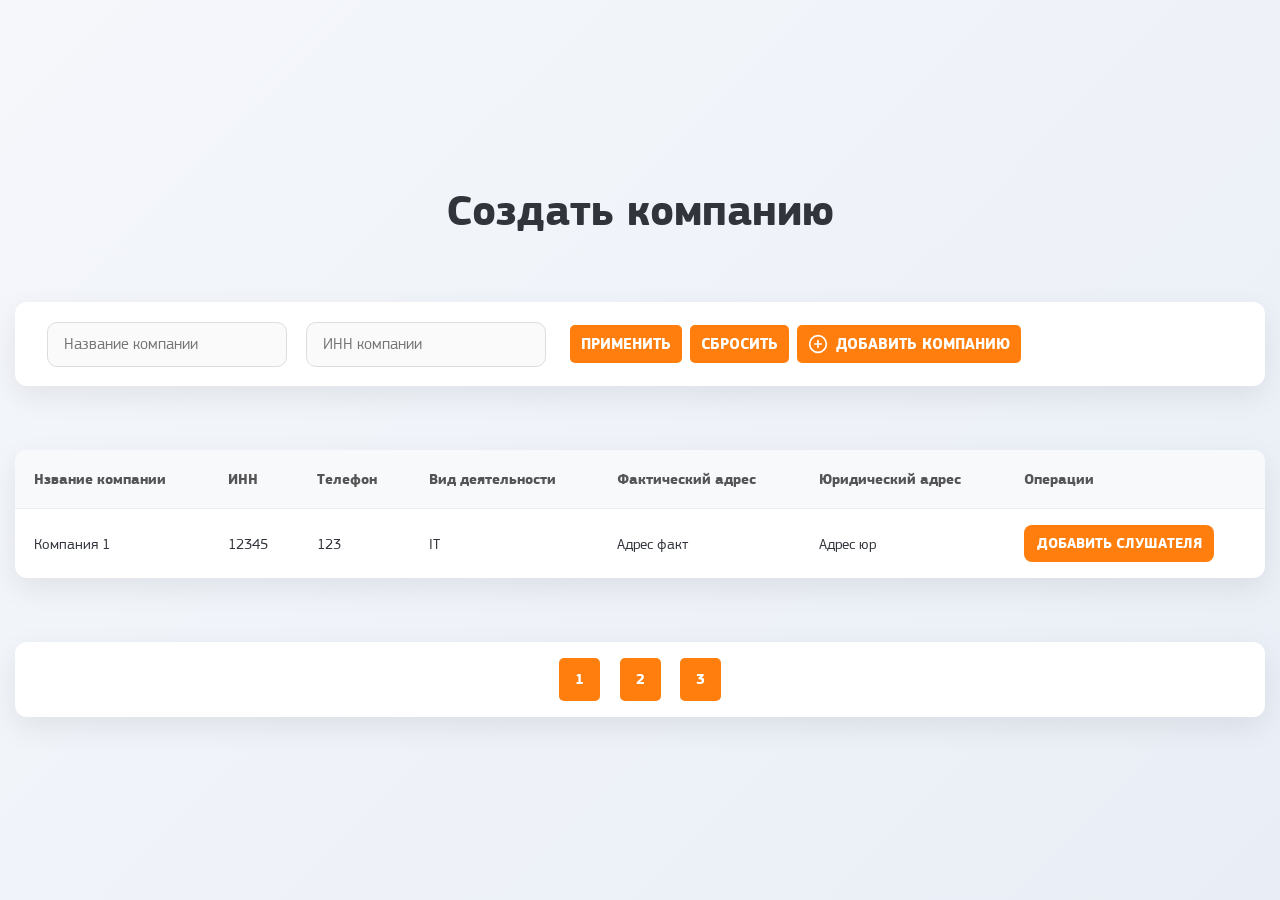
<file: add-company.html>
<!doctype html>
<html lang="ru">
	<head>
		<meta charset="UTF-8" />
		<title>Компании и слушатели</title>
		<link rel="stylesheet" href="css/libs/datatables.min.css" />
		<link rel="stylesheet" href="css/style.css" />
	</head>

	<body>
		<main class="company-create">
			<div class="company-create__wrapper container">
				<div id="company-table" class="accent-table">
					<div class="accent-table__wrapper">
						<h1 class="accent-header accent-table__header">Создать компанию</h1>

						<div class="accent-table__top">
							<form class="accent-filter" id="company-filter">
								<div class="accent-filter__wrapper">
									<div class="accent-filter__items">
										<div class="accent-filter__item">
											<input
												type="text"
												name="company-name"
												class="accent-filter__input"
												placeholder="Название компании"
											/>
										</div>
										<div class="accent-filter__item">
											<input type="text" name="inn" class="accent-filter__input" placeholder="ИНН компании" />
										</div>
									</div>

									<div class="accent-filter__buttons">
										<button class="accent-filter__submit accent-button">Применить</button>
										<button class="accent-filter__reset accent-button">Сбросить</button>

										<button id="add-company" class="add-company accent-button" type="button">
											<svg
												xmlns="http://www.w3.org/2000/svg"
												width="24"
												height="24"
												viewBox="0 0 24 24"
												fill="none"
												stroke="#fff"
												stroke-width="2"
												stroke-linecap="round"
												stroke-linejoin="round"
											>
												<circle cx="12" cy="12" r="10"></circle>
												<line x1="12" y1="8" x2="12" y2="16"></line>
												<line x1="8" y1="12" x2="16" y2="12"></line>
											</svg>
											Добавить компанию
										</button>
									</div>
								</div>
							</form>
						</div>

						<table class="accent-table__table">
							<thead>
								<tr>
									<th>Нзвание компании</th>
									<th>ИНН</th>
									<th>Телефон</th>
									<th>Вид деятельности</th>
									<th>Фактический адрес</th>
									<th>Юридический адрес</th>
									<th>Операции</th>
								</tr>
							</thead>

							<tbody class="accent-table__body">
								<tr class="accent-table__row" data-row="0">
									<td>Компания 1</td>
									<td>12345</td>
									<td>123</td>
									<td>IT</td>
									<td>Адрес факт</td>
									<td>Адрес юр</td>
									<td class="accent-table__actions">
										<button class="add-listener accent-button" data-id="0">Добавить слушателя</button>

										<div class="accent-modal-overlay">
											<div id="listener-modal-id-0" class="accent-modal">
												<div class="accent-modal__wrapper accent-background">
													<button class="accent-modal__close" type="button">
														<svg xmlns="http://www.w3.org/2000/svg" width="24" height="24" viewBox="0 0 24 24">
															<path
																d="M24 20.188l-8.315-8.209 8.2-8.282-3.697-3.697-8.212 8.318-8.31-8.203-3.666 3.666 8.321 8.24-8.206 8.313 3.666 3.666 8.237-8.318 8.285 8.203z"
															></path>
														</svg>
													</button>

													<h2 class="accent-header">Добавить cлушателя</h2>

													<div class="accent-modal__content">
														<div id="listener-tabs-id-0" class="accent-tabs">
															<div class="accent-tabs__wrapper">
																<div class="accent-tabs__top">
																	<button
																		class="accent-tabs__button accent-tabs__button--active accent-button"
																		data-tab="create-listener"
																	>
																		Cоздать слушателя
																	</button>
																	<button class="accent-tabs__button accent-button" data-tab="select-listener">
																		Выбрать слушателя
																	</button>
																</div>

																<div class="accent-tabs__contents">
																	<form
																		id="create-listener-id-0"
																		class="create-listener accent-form accent-tabs__content accent-tabs__content--active"
																		data-tab="create-listener"
																	>
																		<div class="accent-form__wrapper">
																			<div class="accent-form__fields">
																				<div class="accent-form__field-wrapper">
																					<label for="group-number">ФИО</label>
																					<input
																						id="group-number"
																						type="text"
																						name="number"
																						class="accent-field"
																						placeholder="ФИО"
																					/>
																				</div>

																				<div class="accent-form__field-wrapper">
																					<label for="select-group">Группа</label>
																					<select
																						id="select-group"
																						name="group"
																						class="accent-form__field accent-form__field--select"
																					>
																						<option>Группа 1</option>
																						<option>Группа 2</option>
																						<option>Группа 3</option>
																						<option>Группа 4</option>
																						<option>Группа 5</option>
																						<option>Группа 6</option>
																					</select>
																				</div>

																				<div class="email-generator create-listener__generator">
																					<label for="listener-email-table">Email</label>
																					<div class="email-generator__wrapper">
																						<input
																							id="listener-email-table"
																							type="text"
																							name="email"
																							class="accent-field"
																							placeholder="Email"
																						/>

																						<button
																							class="email-generator__button"
																							title="Сгенерировать email"
																							type="button"
																						>
																							<svg
																								xmlns="http://www.w3.org/2000/svg"
																								width="24"
																								height="24"
																								viewBox="0 0 24 24"
																								fill="none"
																								stroke="#000"
																								stroke-width="2"
																								stroke-linecap="round"
																								stroke-linejoin="round"
																							>
																								<path
																									d="M21.5 2v6h-6M2.5 22v-6h6M2 11.5a10 10 0 0 1 18.8-4.3M22 12.5a10 10 0 0 1-18.8 4.2"
																								/>
																							</svg>
																						</button>
																					</div>
																				</div>

																				<div class="password-generator create-listener__generator">
																					<label for="listener-password-table">Пароль</label>
																					<div class="password-generator__wrapper">
																						<input
																							id="listener-password-table"
																							type="password"
																							name="password"
																							class="accent-field"
																							placeholder="Пароль"
																						/>

																						<button class="toggle-password" title="Показать пароль" type="button">
																							<svg
																								class="eye-open"
																								xmlns="http://www.w3.org/2000/svg"
																								width="24"
																								height="24"
																								fill="none"
																								stroke="#000"
																								stroke-width="2"
																								stroke-linecap="round"
																								stroke-linejoin="round"
																								style="display: none"
																							>
																								<path d="M1 12s4-8 11-8 11 8 11 8-4 8-11 8-11-8-11-8z" />
																								<circle cx="12" cy="12" r="3" />
																							</svg>
																							<svg
																								class="eye-closed"
																								xmlns="http://www.w3.org/2000/svg"
																								width="24"
																								height="24"
																								fill="none"
																								stroke="#000"
																								stroke-width="2"
																								stroke-linecap="round"
																								stroke-linejoin="round"
																							>
																								<path
																									d="M17.94 17.94L6.06 6.06M1 12s4-8 11-8 11 8 11 8-4 8-11 8-11-8-11-8z"
																								/>
																							</svg>
																						</button>

																						<button
																							class="password-generator__button"
																							title="Сгенерировать пароль"
																							type="button"
																						>
																							<svg
																								xmlns="http://www.w3.org/2000/svg"
																								width="24"
																								height="24"
																								viewBox="0 0 24 24"
																								fill="none"
																								stroke="#000"
																								stroke-width="2"
																								stroke-linecap="round"
																								stroke-linejoin="round"
																							>
																								<path
																									d="M21.5 2v6h-6M2.5 22v-6h6M2 11.5a10 10 0 0 1 18.8-4.3M22 12.5a10 10 0 0 1-18.8 4.2"
																								/>
																							</svg>
																						</button>
																					</div>
																				</div>
																			</div>

																			<div class="accent-form__buttons">
																				<button type="submit" class="accent-button create-listener__submit-form">
																					Сохранить
																				</button>

																				<button class="accent-button create-listener__generate-data" type="button">
																					Сгенерировать данные
																				</button>
																			</div>
																		</div>
																	</form>

																	<form
																		id="select-listener-id-0"
																		class="accent-tabs__content"
																		data-tab="select-listener"
																	>
																		<div id="listener-table_add" class="accent-table">
																			<div class="accent-table__wrapper">
																				<table class="accent-table__table">
																					<thead>
																						<tr>
																							<th>Операция</th>
																							<th>ФИО</th>
																							<th>Email</th>
																							<th>Телефон</th>
																						</tr>
																					</thead>

																					<tbody class="accent-table__body">
																						<tr class="accent-table__row">
																							<td>
																								<div class="accent-checkbox">
																									<input type="checkbox" id="listener-1" name="listener-1" />
																									<label for="listener-1"></label>
																								</div>
																							</td>
																							<td>Иванов Иван Иванович</td>
																							<td>ivanov@example.com</td>
																							<td>123-45-67</td>
																						</tr>
																						<tr class="accent-table__row">
																							<td>
																								<div class="accent-checkbox">
																									<input type="checkbox" id="listener-2" name="listener-2" />
																									<label for="listener-2"></label>
																								</div>
																							</td>
																							<td>Александров Александра Александровна</td>
																							<td>aleksandrova@example.com</td>
																							<td>987-65-43</td>
																						</tr>
																						<tr class="accent-table__row">
																							<td>
																								<div class="accent-checkbox">
																									<input type="checkbox" id="listener-2" name="listener-2" />
																									<label for="listener-2"></label>
																								</div>
																							</td>
																							<td>Александров Александра Александровна</td>
																							<td>aleksandrova@example.com</td>
																							<td>987-65-43</td>
																						</tr>
																						<tr class="accent-table__row">
																							<td>
																								<div class="accent-checkbox">
																									<input type="checkbox" id="listener-2" name="listener-2" />
																									<label for="listener-2"></label>
																								</div>
																							</td>
																							<td>Александров Александра Александровна</td>
																							<td>aleksandrova@example.com</td>
																							<td>987-65-43</td>
																						</tr>
																						<tr class="accent-table__row">
																							<td>
																								<div class="accent-checkbox">
																									<input type="checkbox" id="listener-2" name="listener-2" />
																									<label for="listener-2"></label>
																								</div>
																							</td>
																							<td>Александров Александра Александровна</td>
																							<td>aleksandrova@example.com</td>
																							<td>987-65-43</td>
																						</tr>
																						<tr class="accent-table__row">
																							<td>
																								<div class="accent-checkbox">
																									<input type="checkbox" id="listener-2" name="listener-2" />
																									<label for="listener-2"></label>
																								</div>
																							</td>
																							<td>Александров Александра Александровна</td>
																							<td>aleksandrova@example.com</td>
																							<td>987-65-43</td>
																						</tr>
																						<tr class="accent-table__row">
																							<td>
																								<div class="accent-checkbox">
																									<input type="checkbox" id="listener-2" name="listener-2" />
																									<label for="listener-2"></label>
																								</div>
																							</td>
																							<td>Александров Александра Александровна</td>
																							<td>aleksandrova@example.com</td>
																							<td>987-65-43</td>
																						</tr>
																						<tr class="accent-table__row">
																							<td>
																								<div class="accent-checkbox">
																									<input type="checkbox" id="listener-2" name="listener-2" />
																									<label for="listener-2"></label>
																								</div>
																							</td>
																							<td>Александров Александра Александровна</td>
																							<td>aleksandrova@example.com</td>
																							<td>987-65-43</td>
																						</tr>
																						<tr class="accent-table__row">
																							<td>
																								<div class="accent-checkbox">
																									<input type="checkbox" id="listener-2" name="listener-2" />
																									<label for="listener-2"></label>
																								</div>
																							</td>
																							<td>Александров Александра Александровна</td>
																							<td>aleksandrova@example.com</td>
																							<td>987-65-43</td>
																						</tr>
																						<tr class="accent-table__row">
																							<td>
																								<div class="accent-checkbox">
																									<input type="checkbox" id="listener-2" name="listener-2" />
																									<label for="listener-2"></label>
																								</div>
																							</td>
																							<td>Александров Александра Александровна</td>
																							<td>aleksandrova@example.com</td>
																							<td>987-65-43</td>
																						</tr>
																						<tr class="accent-table__row">
																							<td>
																								<div class="accent-checkbox">
																									<input type="checkbox" id="listener-2" name="listener-2" />
																									<label for="listener-2"></label>
																								</div>
																							</td>
																							<td>Александров Александра Александровна</td>
																							<td>aleksandrova@example.com</td>
																							<td>987-65-43</td>
																						</tr>
																						<tr class="accent-table__row">
																							<td>
																								<div class="accent-checkbox">
																									<input type="checkbox" id="listener-2" name="listener-2" />
																									<label for="listener-2"></label>
																								</div>
																							</td>
																							<td>Александров Александра Александровна</td>
																							<td>aleksandrova@example.com</td>
																							<td>987-65-43</td>
																						</tr>
																						<tr class="accent-table__row">
																							<td>
																								<div class="accent-checkbox">
																									<input type="checkbox" id="listener-2" name="listener-2" />
																									<label for="listener-2"></label>
																								</div>
																							</td>
																							<td>Александров Александра Александровна</td>
																							<td>aleksandrova@example.com</td>
																							<td>987-65-43</td>
																						</tr>
																						<tr class="accent-table__row">
																							<td>
																								<div class="accent-checkbox">
																									<input type="checkbox" id="listener-2" name="listener-2" />
																									<label for="listener-2"></label>
																								</div>
																							</td>
																							<td>Александров Александра Александровна</td>
																							<td>aleksandrova@example.com</td>
																							<td>987-65-43</td>
																						</tr>
																						<tr class="accent-table__row">
																							<td>
																								<div class="accent-checkbox">
																									<input type="checkbox" id="listener-2" name="listener-2" />
																									<label for="listener-2"></label>
																								</div>
																							</td>
																							<td>Александров Александра Александровна</td>
																							<td>aleksandrova@example.com</td>
																							<td>987-65-43</td>
																						</tr>
																						<tr class="accent-table__row">
																							<td>
																								<div class="accent-checkbox">
																									<input type="checkbox" id="listener-2" name="listener-2" />
																									<label for="listener-2"></label>
																								</div>
																							</td>
																							<td>Александров Александра Александровна</td>
																							<td>aleksandrova@example.com</td>
																							<td>987-65-43</td>
																						</tr>
																					</tbody>
																				</table>
																			</div>

																			<button type="submit" class="accent-button">Сохранить</button>
																		</div>
																	</form>
																</div>
															</div>
														</div>
													</div>
												</div>
											</div>
										</div>
									</td>
								</tr>
								<tr class="accent-table__content" data-row="0">
									<td colspan="7">
										<div class="accent-table__content-inner">
											<ul class="employee-list">
												<div class="employee-list__wrapper">
													<li class="employee-list__item">
														<div class="employee-list__item-wrapper">
															<p class="employee-list__item-text"><strong>ФИО: </strong> Иванов Иван Иванович</p>
															<p class="employee-list__item-text"><strong>Телефон: </strong> +73213213123</p>
															<p class="employee-list__item-text"><strong>Email: </strong> test@test.ru</p>
															<p class="employee-list__item-text"><strong>Группа: </strong> Группа 1</p>
														</div>
													</li>

													<li class="employee-list__item">
														<div class="employee-list__item-wrapper">
															<p class="employee-list__item-text"><strong>ФИО: </strong> Иванов Иван Иванович</p>
															<p class="employee-list__item-text"><strong>Телефон: </strong> +73213213123</p>
															<p class="employee-list__item-text"><strong>Email: </strong> test@test.ru</p>
															<p class="employee-list__item-text"><strong>Группа: </strong> Группа 1</p>
														</div>
													</li>
												</div>
											</ul>
										</div>
									</td>
								</tr>
							</tbody>
						</table>

						<div class="pagination">
							<div class="pagination__wrapper">
								<a href="#" class="pagination__item accent-button">1</a>
								<a href="#" class="pagination__item accent-button">2</a>
								<a href="#" class="pagination__item accent-button">3</a>
							</div>
						</div>
					</div>
				</div>
			</div>

			<div class="accent-modal-overlay">
				<div id="company-modal" class="accent-modal">
					<div class="accent-modal__wrapper accent-background">
						<button class="accent-modal__close" type="button">
							<svg xmlns="http://www.w3.org/2000/svg" width="24" height="24" viewBox="0 0 24 24">
								<path
									d="M24 20.188l-8.315-8.209 8.2-8.282-3.697-3.697-8.212 8.318-8.31-8.203-3.666 3.666 8.321 8.24-8.206 8.313 3.666 3.666 8.237-8.318 8.285 8.203z"
								></path>
							</svg>
						</button>

						<h2 class="accent-header">Добавить компанию</h2>

						<div class="accent-modal__content">
							<form id="add-company-form" class="create-company accent-form">
								<div class="accent-form__wrapper">
									<div class="accent-form__fields">
										<div class="accent-form__field-wrapper">
											<label for="companyName">Полное наименование</label>
											<input
												id="companyName"
												type="text"
												name="companyName"
												class="accent-field"
												placeholder="Название компании"
											/>
										</div>

										<div class="accent-form__field-wrapper">
											<label for="company-inn">ИНН компании</label>
											<input id="company-inn" type="text" name="inn" class="accent-field" placeholder="ИНН" />
										</div>

										<div class="email-generator create-company__generator">
											<label for="company-email">Email</label>
											<div class="email-generator__wrapper">
												<input id="company-email" type="text" name="email" class="accent-field" placeholder="Email" />

												<button class="email-generator__button" title="Сгенерировать email" type="button">
													<svg
														xmlns="http://www.w3.org/2000/svg"
														width="24"
														height="24"
														viewBox="0 0 24 24"
														fill="none"
														stroke="#000"
														stroke-width="2"
														stroke-linecap="round"
														stroke-linejoin="round"
													>
														<path
															d="M21.5 2v6h-6M2.5 22v-6h6M2 11.5a10 10 0 0 1 18.8-4.3M22 12.5a10 10 0 0 1-18.8 4.2"
														/>
													</svg>
												</button>
											</div>
										</div>

										<div class="password-generator create-company__generator">
											<label for="company-password">Пароль</label>
											<div class="password-generator__wrapper">
												<input
													id="company-password"
													type="password"
													name="password"
													class="accent-field"
													placeholder="Пароль"
												/>

												<button class="toggle-password" title="Показать пароль" type="button">
													<svg
														class="eye-open"
														xmlns="http://www.w3.org/2000/svg"
														width="24"
														height="24"
														fill="none"
														stroke="#000"
														stroke-width="2"
														stroke-linecap="round"
														stroke-linejoin="round"
														style="display: none"
													>
														<path d="M1 12s4-8 11-8 11 8 11 8-4 8-11 8-11-8-11-8z" />
														<circle cx="12" cy="12" r="3" />
													</svg>
													<svg
														class="eye-closed"
														xmlns="http://www.w3.org/2000/svg"
														width="24"
														height="24"
														fill="none"
														stroke="#000"
														stroke-width="2"
														stroke-linecap="round"
														stroke-linejoin="round"
													>
														<path d="M17.94 17.94L6.06 6.06M1 12s4-8 11-8 11 8 11 8-4 8-11 8-11-8-11-8z" />
													</svg>
												</button>

												<button class="password-generator__button" title="Сгенерировать пароль" type="button">
													<svg
														xmlns="http://www.w3.org/2000/svg"
														width="24"
														height="24"
														viewBox="0 0 24 24"
														fill="none"
														stroke="#000"
														stroke-width="2"
														stroke-linecap="round"
														stroke-linejoin="round"
													>
														<path
															d="M21.5 2v6h-6M2.5 22v-6h6M2 11.5a10 10 0 0 1 18.8-4.3M22 12.5a10 10 0 0 1-18.8 4.2"
														/>
													</svg>
												</button>
											</div>
										</div>
									</div>

									<div class="accent-form__buttons">
										<button type="submit" class="accent-button create-listener__submit-form">Сохранить</button>

										<button class="accent-button create-company__generate-data" type="button">
											Сгенерировать данные
										</button>
									</div>
								</div>
							</form>
						</div>
					</div>
				</div>
			</div>

			<div class="error-messages"></div>
		</main>

		<script src="js/libs/jquery.min.js"></script>
		<script src="js/libs/datatables.min.js"></script>
		<script src="js/libs/validate.min.js"></script>
		<script src="js/company.js" type="module"></script>
	</body>
</html>
</file>
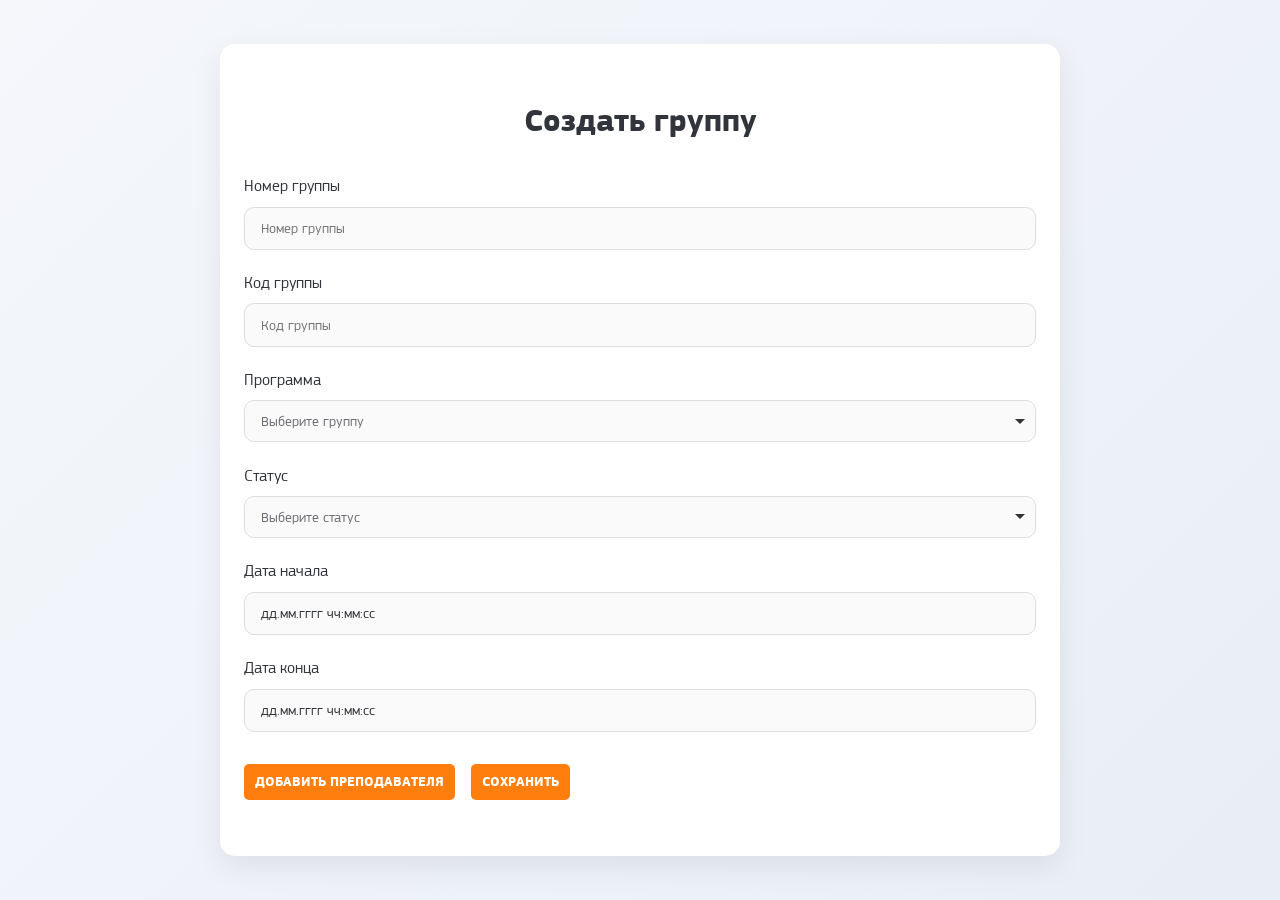
<file: add-group.html>
<!doctype html>
<html lang="en">
	<head>
		<meta charset="UTF-8" />
		<title>Добавить группу</title>
		<link rel="stylesheet" href="css/libs/choices.min.css" />
		<link rel="stylesheet" href="css/style.css" />
	</head>
	<body>
		<main class="group-create">
			<div class="group-create__wrapper container accent-background">
				<form id="group-create" class="accent-form">
					<div class="accent-form__wrapper">
						<h1 class="accent-header accent-form__header">Создать группу</h1>

						<div class="accent-form__fields">
							<div class="accent-form__field-wrapper">
								<label for="group-number">Номер группы</label>
								<input id="group-number" type="text" name="number" class="accent-field" placeholder="Номер группы" />
							</div>

							<div class="accent-form__field-wrapper">
								<label for="group-code">Код группы</label>
								<input id="group-code" type="text" name="code" class="accent-field" placeholder="Код группы" />
							</div>

							<div class="accent-form__field-wrapper">
								<label for="select-program">Программа</label>
								<select id="select-program" name="program" class="accent-form__field accent-form__field--select">
									<option>Группа 1</option>
									<option>Группа 2</option>
									<option>Группа 3</option>
									<option>Группа 4</option>
									<option>Группа 5</option>
									<option>Группа 6</option>
								</select>
							</div>

							<div class="accent-form__field-wrapper">
								<label for="select-group">Статус</label>
								<select id="select-group" name="status" class="accent-form__field accent-form__field--select">
									<option>Группа открыта</option>
									<option>Группа закрыта</option>
									<option>Группа согласована</option>
									<option>Расписание</option>
									<option>Экзамен</option>
								</select>
							</div>

							<div class="accent-form__field-wrapper">
								<label for="date-start">Дата начала</label>
								<input
									id="date-start"
									type="text"
									name="date_create"
									class="accent-field accent-form__field--date"
									placeholder="дд.мм.гггг чч:мм:сс"
								/>
							</div>

							<div class="accent-form__field-wrapper">
								<label for="date-end">Дата конца</label>
								<input
									id="date-end"
									type="text"
									name="date_end"
									class="accent-field accent-form__field--date"
									placeholder="дд.мм.гггг чч:мм:сс"
								/>
							</div>
						</div>

						<div class="accent-modal-overlay">
							<div class="accent-modal accent-modal--teacher">
								<div class="accent-modal__wrapper accent-background">
									<button class="accent-modal__close" type="button">
										<svg xmlns="http://www.w3.org/2000/svg" width="24" height="24" viewBox="0 0 24 24">
											<path
												d="M24 20.188l-8.315-8.209 8.2-8.282-3.697-3.697-8.212 8.318-8.31-8.203-3.666 3.666 8.321 8.24-8.206 8.313 3.666 3.666 8.237-8.318 8.285 8.203z"
											></path>
										</svg>
									</button>

									<h2 class="accent-header">Добавить преподавателя</h2>

									<div class="accent-modal__content">
										<div class="accent-modal__field-wrapper">
											<label for="teacher-name">ФИО</label>
											<input id="teacher-name" type="text" name="full_name" class="accent-field" placeholder="ФИО" />
										</div>

										<div class="accent-modal__field-wrapper email-generator">
											<label for="teacher-email">Email</label>
											<div class="email-generator__wrapper">
												<input id="teacher-email" type="text" name="email" class="accent-field" placeholder="Email" />
												<button class="email-generator__button" title="Сгенерировать email" type="button">
													<svg
														xmlns="http://www.w3.org/2000/svg"
														width="24"
														height="24"
														viewBox="0 0 24 24"
														fill="none"
														stroke="#000"
														stroke-width="2"
														stroke-linecap="round"
														stroke-linejoin="round"
													>
														<path
															d="M21.5 2v6h-6M2.5 22v-6h6M2 11.5a10 10 0 0 1 18.8-4.3M22 12.5a10 10 0 0 1-18.8 4.2"
														/>
													</svg>
												</button>
											</div>
										</div>

										<div class="accent-modal__field-wrapper password-generator">
											<label for="teacher-password">Пароль</label>
											<div class="password-generator__wrapper">
												<input
													id="teacher-password"
													type="password"
													name="password"
													class="accent-field"
													placeholder="Пароль"
												/>

												<button class="toggle-password" title="Показать пароль" type="button">
													<svg
														class="eye-open"
														xmlns="http://www.w3.org/2000/svg"
														width="24"
														height="24"
														fill="none"
														stroke="#000"
														stroke-width="2"
														stroke-linecap="round"
														stroke-linejoin="round"
														style="display: none"
													>
														<path d="M1 12s4-8 11-8 11 8 11 8-4 8-11 8-11-8-11-8z" />
														<circle cx="12" cy="12" r="3" />
													</svg>
													<svg
														class="eye-closed"
														xmlns="http://www.w3.org/2000/svg"
														width="24"
														height="24"
														fill="none"
														stroke="#000"
														stroke-width="2"
														stroke-linecap="round"
														stroke-linejoin="round"
													>
														<path d="M17.94 17.94L6.06 6.06M1 12s4-8 11-8 11 8 11 8-4 8-11 8-11-8-11-8z" />
													</svg>
												</button>

												<button class="password-generator__button" title="Сгенерировать пароль" type="button">
													<svg
														xmlns="http://www.w3.org/2000/svg"
														width="24"
														height="24"
														viewBox="0 0 24 24"
														fill="none"
														stroke="#000"
														stroke-width="2"
														stroke-linecap="round"
														stroke-linejoin="round"
													>
														<path
															d="M21.5 2v6h-6M2.5 22v-6h6M2 11.5a10 10 0 0 1 18.8-4.3M22 12.5a10 10 0 0 1-18.8 4.2"
														/>
													</svg>
												</button>
											</div>
										</div>
									</div>

									<div class="accent-modal__buttons">
										<button class="accent-button accent-form__generate-data" type="button">Сгенерировать данные</button>
										<button class="accent-button accent-form__submit-modal">Сохранить</button>
									</div>
								</div>
							</div>
						</div>

						<div class="accent-form__buttons">
							<button class="accent-button accent-button--open accent-form__add-teacher" type="button">
								Добавить преподавателя
							</button>
							<button type="submit" class="accent-button accent-form__submit-form">Сохранить</button>
						</div>
					</div>
				</form>
			</div>

			<div class="error-messages"></div>
		</main>

		<script src="js/libs/validate.min.js"></script>
		<script src="js/libs/choices.min.js"></script>
		<script src="js/libs/inputmask.min.js"></script>
		<script type="module" src="js/group.js"></script>
	</body>
</html>
</file>
<file: css/style.css>
@import 'reset.css';
@import 'vars.css';
@import 'fonts.css';
@import 'general.css';

/*BLOCKS*/
@import 'blocks/group-menu.css';
@import 'blocks/accent-form.css';
@import 'blocks/accent-modal.css';
@import 'blocks/error-container.css';
@import 'blocks/generators.css';

@import 'blocks/accent-table.css';
@import 'blocks/pagination.css';
@import 'blocks/accent-filter.css';
@import 'blocks/accent-tabs.css';

/*GROUP-CREATE*/
@import 'blocks/group-create.css';
/*COMPANY-CREATE*/
@import 'blocks/company-create.css';
</file>
<file: css/libs/choices.min.css>
.choices{position:relative;overflow:hidden;margin-bottom:var(--choices-guttering, 24px);font-size:var(--choices-font-size-lg, 16px)}.choices:focus{outline:0}.choices:last-child{margin-bottom:0}.choices.is-open{overflow:visible}.choices.is-disabled :is(.choices__inner,.choices__input){background-color:var(--choices-bg-color-disabled, #eaeaea);cursor:not-allowed!important;-webkit-user-select:none;user-select:none}.choices.is-disabled .choices__item{cursor:not-allowed;color:var(--choices-item-disabled-color, #fff)}.choices [hidden]{position:absolute;inset:0;pointer-events:none;opacity:0}.choices[data-type*=select-one]{cursor:pointer}.choices[data-type*=select-one] .choices__inner{padding-bottom:var(--choices-inner-one-padding, 7.5px)}.choices[data-type*=select-one] .choices__input{display:block;width:var(--choices-width, 100%);padding:var(--choices-dropdown-item-padding, 10px);border-bottom:var(--choices-base-border, 1px solid) var(--choices-keyline-color, #ddd);background-color:var(--choices-bg-color-dropdown, #fff);margin:0}.choices[data-type*=select-one] .choices__button{background-image:var(--choices-icon-cross-inverse, url("[data-uri]"));padding:0;background-size:8px;position:absolute;top:50%;right:0;margin-top:-10px;margin-right:25px;height:20px;width:20px;border-radius:10em;opacity:.25}.choices[data-type*=select-one] .choices__button:is(:hover,:focus){opacity:var(--choices-button-opacity-hover, 1)}.choices[data-type*=select-one] .choices__button:focus{box-shadow:0 0 0 2px var(--choices-highlight-color, #005F75)}.choices[data-type*=select-one] .choices__item[data-placeholder] .choices__button{display:none}.choices[data-type*=select-one]::after{content:"";height:0;width:0;border-style:solid;border-color:var(--choices-text-color, #333) transparent transparent transparent;border-width:var(--choices-arrow-size, 5px);position:absolute;right:var(--choices-arrow-right, 11.5px);top:50%;margin-top:var(--choices-arrow-margin-top, -2.5px);pointer-events:none}.choices[data-type*=select-one].is-open::after{border-color:transparent transparent var(--choices-text-color, #333);margin-top:var(--choices-arrow-margin-top-open, -7.5px)}.choices[data-type*=select-one][dir=rtl]::after{left:11.5px;right:auto}.choices[data-type*=select-one][dir=rtl] .choices__button{right:auto;left:0;margin-left:25px;margin-right:0}.choices:is([data-type*=select-multiple],[data-type*=text]) .choices__inner{cursor:text}.choices:is([data-type*=select-multiple],[data-type*=text]) .choices__button{position:relative;display:inline-block;margin:0 calc(var(--choices-button-offset, 8px)*-.5)0 var(--choices-button-offset, 8px);padding-left:calc(var(--choices-button-offset, 8px)*2);border-left:1px solid color-mix(in srgb,var(--choices-primary-color, #005F75) 90%,var(--choices-darken, black));background-image:var(--choices-icon-cross, url("[data-uri]"));background-size:var(--choices-button-dimension, 8px);width:var(--choices-button-dimension, 8px);line-height:var(--choices-button-line-height, 1);border-radius:var(--choices-button-border-radius, 0);opacity:var(--choices-button-opacity, 0.75)}.choices:is([data-type*=select-multiple],[data-type*=text]) .choices__button:is(:hover,:focus){--choices-button-opacity:var(--choices-button-opacity-hover, 1)}.choices__inner{display:inline-block;vertical-align:top;width:var(--choices-width, 100%);background-color:var(--choices-bg-color, #f9f9f9);padding:var(--choices-inner-padding, 7.5px 7.5px 3.75px);border:var(--choices-base-border, 1px solid) var(--choices-keyline-color, #ddd);border-radius:var(--choices-border-radius, 2.5px);font-size:var(--choices-font-size-md, 14px);min-height:var(--choices-input-height, 44px);overflow:hidden}.is-focused .choices__inner,.is-open .choices__inner{border-color:color-mix(in srgb,var(--choices-keyline-color, #ddd) 85%,var(--choices-darken, black))}.is-open .choices__inner{border-radius:var(--choices-border-radius, 2.5px) var(--choices-border-radius, 2.5px)0 0}.is-invalid .choices__inner{border-color:var(--choices-invalid-color, #d33141)}.is-flipped.is-open .choices__inner{border-radius:0 0 var(--choices-border-radius, 2.5px) var(--choices-border-radius, 2.5px)}.choices__list{margin:0;padding-left:0;list-style:none}.choices__list--single{display:inline-block;padding:var(--choices-list-single-padding, 4px 16px 4px 4px)}[dir=rtl] .choices__list--single{padding-right:4px;padding-left:16px}.choices__list--single,.choices__list--single .choices__item{width:var(--choices-width, 100%)}.choices__list--multiple{display:inline}.choices__list--multiple .choices__item{display:inline-block;vertical-align:middle;border-radius:var(--choices-border-radius-item, 20px);padding:var(--choices-multiple-item-padding, 4px 10px);font-size:var(--choices-font-size-sm, 12px);font-weight:500;margin-right:var(--choices-multiple-item-margin, 3.75px);margin-bottom:var(--choices-multiple-item-margin, 3.75px);background-color:var(--choices-primary-color, #005F75);border:1px solid color-mix(in srgb,var(--choices-primary-color, #005F75) 95%,var(--choices-darken, black));color:var(--choices-item-color, #fff);word-break:break-all;box-sizing:border-box}.choices__list--multiple .choices__item[data-deletable]{padding-right:5px}[dir=rtl] .choices__list--multiple .choices__item{margin-right:0;margin-left:var(--choices-multiple-item-margin, 3.75px)}.choices__list--multiple .choices__item.is-highlighted{background-color:color-mix(in srgb,var(--choices-primary-color, #005F75) 95%,var(--choices-darken, black));border:1px solid color-mix(in srgb,var(--choices-primary-color, #005F75) 90%,var(--choices-darken, black))}.is-disabled .choices__list--multiple .choices__item{background-color:color-mix(in srgb,var(--choices-disabled-color, #eaeaea) 75%,var(--choices-darken, black));border:1px solid color-mix(in srgb,var(--choices-disabled-color, #eaeaea) 65%,var(--choices-darken, black))}.choices__list--dropdown,.choices__list[aria-expanded]{display:none;z-index:var(--choices-z-index, 1);position:absolute;width:var(--choices-width, 100%);background-color:var(--choices-bg-color-dropdown, #fff);border:var(--choices-base-border, 1px solid) var(--choices-keyline-color, #ddd);top:100%;margin-top:-1px;border-bottom-left-radius:var(--choices-border-radius, 2.5px);border-bottom-right-radius:var(--choices-border-radius, 2.5px);overflow:hidden;word-break:break-all}.is-active.choices__list--dropdown,.is-active.choices__list[aria-expanded]{display:block}.is-open .choices__list--dropdown,.is-open .choices__list[aria-expanded]{border-color:color-mix(in srgb,var(--choices-keyline-color, #ddd) 85%,var(--choices-darken, black))}.is-flipped .choices__list--dropdown,.is-flipped .choices__list[aria-expanded]{top:auto;bottom:100%;margin-top:0;margin-bottom:-1px;border-radius:.25rem .25rem 0 0}.choices__list--dropdown .choices__list,.choices__list[aria-expanded] .choices__list{position:relative;max-height:300px;overflow:auto;-webkit-overflow-scrolling:touch;will-change:scroll-position}.choices__list--dropdown .choices__item,.choices__list[aria-expanded] .choices__item{position:relative;padding:var(--choices-dropdown-item-padding, 10px);font-size:var(--choices-font-size-md, 14px)}[dir=rtl] .choices__list--dropdown .choices__item,[dir=rtl] .choices__list[aria-expanded] .choices__item{text-align:right}@media (min-width:640px){.choices__list--dropdown .choices__item--selectable.is-highlighted[data-select-text],.choices__list[aria-expanded] .choices__item--selectable.is-highlighted[data-select-text]{padding-right:100px}.choices__list--dropdown .choices__item--selectable.is-highlighted[data-select-text]::after,.choices__list[aria-expanded] .choices__item--selectable.is-highlighted[data-select-text]::after{content:attr(data-select-text);font-size:var(--choices-font-size-sm, 12px);position:absolute;right:10px;top:50%;transform:translateY(-50%)}[dir=rtl] .choices__list--dropdown .choices__item--selectable.is-highlighted[data-select-text],[dir=rtl] .choices__list[aria-expanded] .choices__item--selectable.is-highlighted[data-select-text]{text-align:right;padding-left:100px;padding-right:10px}[dir=rtl] .choices__list--dropdown .choices__item--selectable.is-highlighted[data-select-text]::after,[dir=rtl] .choices__list[aria-expanded] .choices__item--selectable.is-highlighted[data-select-text]::after{right:auto;left:10px}}.choices__list--dropdown .choices__item--selectable.is-selected::after,.choices__list[aria-expanded] .choices__item--selectable.is-selected::after{content:none!important}.choices__list--dropdown .choices__item--selectable.is-highlighted,.choices__list--dropdown .choices__item--selectable.is-selected,.choices__list[aria-expanded] .choices__item--selectable.is-highlighted,.choices__list[aria-expanded] .choices__item--selectable.is-selected{background-color:var(--choices-highlighted-color, #f2f2f2)}.choices__item{cursor:default}.choices__item--selectable{cursor:pointer}.choices__item--disabled{cursor:not-allowed;-webkit-user-select:none;user-select:none;opacity:.5}.choices__heading{font-weight:600;font-size:12px;padding:10px;border-bottom:1px solid color-mix(in srgb,var(--choices-keyline-color, #ddd) 90%,var(--choices-lighten, white));color:gray}.choices__button{text-indent:-9999px;appearance:none;border:0;background-color:transparent;background-repeat:no-repeat;background-position:center;cursor:pointer}.choices__button:focus,.choices__input:focus{outline:0}.choices__input{display:inline-block;vertical-align:baseline;background-color:var(--choices-bg-color, #f9f9f9);font-size:var(--choices-font-size-md, 14px);margin-bottom:var(--choices-input-margin-bottom, 5px);border:0;border-radius:0;max-width:var(--choices-width, 100%);padding:var(--choices-input-padding, 4px 0 4px 2px)}.choices__input::-webkit-search-cancel-button,.choices__input::-webkit-search-decoration,.choices__input::-webkit-search-results-button,.choices__input::-webkit-search-results-decoration{display:none}.choices__input::-ms-clear,.choices__input::-ms-reveal{display:none;width:0;height:0}[dir=rtl] .choices__input{padding-right:2px;padding-left:0}.choices__placeholder{opacity:var(--choices-placeholder-opacity, 0.5)}
</file>
